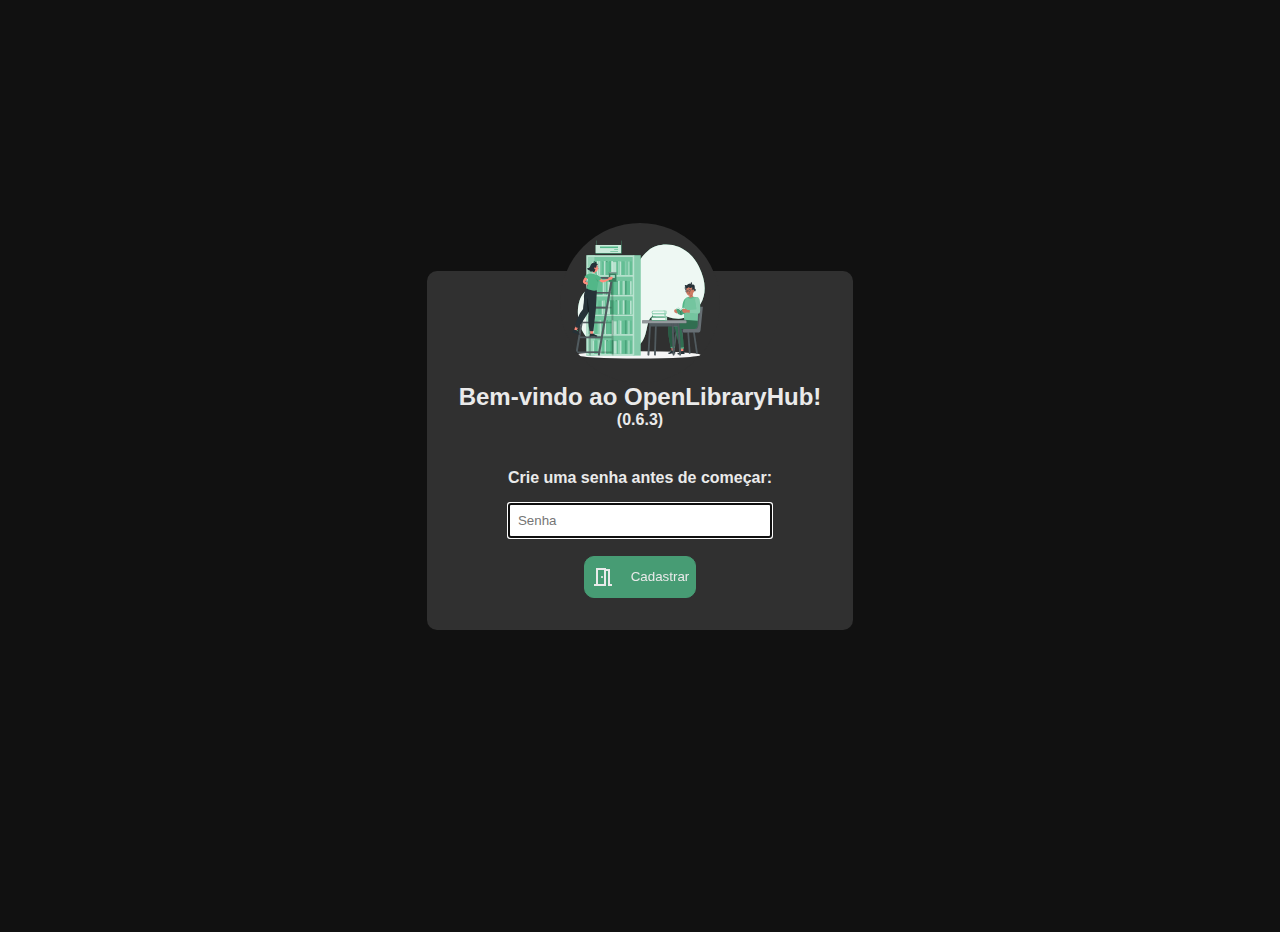
<file: index.html>
<!-- Licensed under the GPLv3 Licence. -->
<!-- OpenLibraryHub (https://github.com/1ukidev/OpenLibraryHub) -->

<!DOCTYPE html>
<html lang="pt-BR">

<head>
    <meta name="viewport" content="width=device-width, initial-scale=1.0">
    <meta charset="UTF-8">
    <title>OpenLibraryHub (0.6.2)</title>
    <link rel="stylesheet" href="css/style.css">
    <link rel="icon" href="
        data:image/svg+xml,
        <svg xmlns=%22http://www.w3.org/2000/svg%22 viewBox=%220 0 100 100%22>
            <text y=%22.9em%22 font-size=%2290%22>📕</text>
        </svg>
    ">
    <link href="https://fonts.googleapis.com/css2?family=Material+Symbols+Outlined" rel="stylesheet" />
</head>

<body>
    <noscript>
        <h3>Este site funciona apenas com o JavaScript habilitado!</h3>
    </noscript>

    <div id="lock"></div>
    <div id="others"></div>
    <div id="header"></div>
    <div id="content"></div>
    <div id="footer"></div>

    <script src="js/OpenLibraryHub.mjs" type="module"></script>
</body>

</html>
</file>
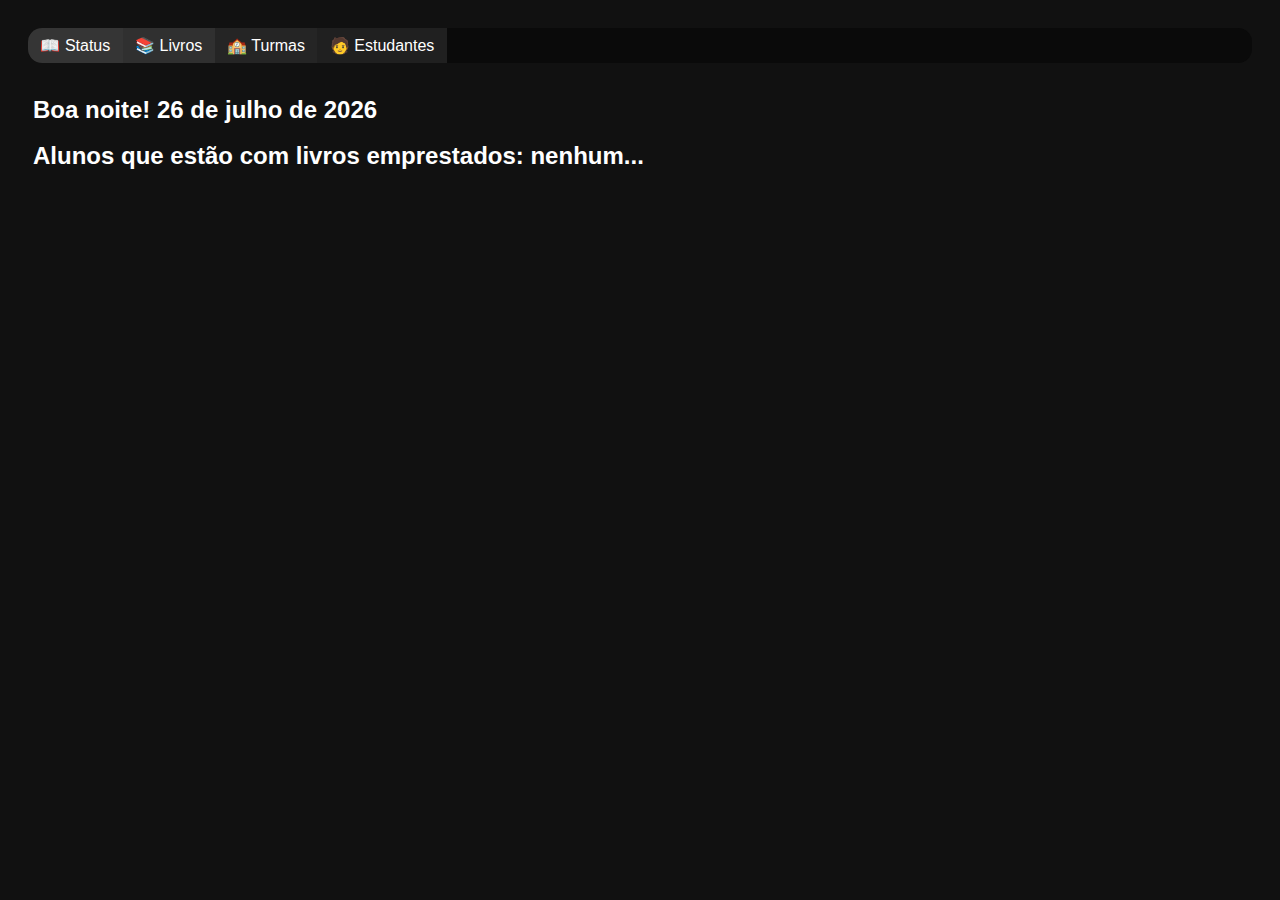
<file: OpenLibraryHub.html>
<!-- Licensed under the GPLv3 Licence. -->

<!DOCTYPE html>
<html lang="pt-BR">

<head>
    <!-- Metadados -->
    <meta charset="UTF-8">
    <meta name="viewport" content="width=device-width, initial-scale=1.0">
    <title>OpenLibraryHub (0.1.0)</title>

    <!-- CSS -->
    <style>
        * {
            font-family: 'Segoe UI Variable Display', 'Segoe UI', Helvetica, sans-serif;
        }
        
        body {
            background-color: #111111;
            color: #ffffff;
        }

        #header {
            padding-top: 20px;
            padding-left: 20px;
            padding-right: 20px;
        }

        #header ul {
            list-style-type: none;
            margin: 0;
            padding: 0;
            overflow: hidden;
            background-color: #0a0a0a;
            border-radius: 14px;
        }

        #header li {
            float: left;
        }

        #header li a {
            color: white;
            display: block;
            padding: 8px;
            cursor: pointer;
            user-select: none;
        }

        #header li a:hover {
            background-color: #111111;
        }

        .a-1 {
            background-color: #353535;
        }

        .a-2 {
            background-color: #303030;
        }

        .a-3 {
            background-color: #252525;
        }

        .a-4 {
            background-color: #202020;
        }

        #content {
            padding-left: 25px;
            padding-top: 15px;
        }
    </style>
</head>

<body onhashchange="route()">
     <!-- Divs -->
     <div id="header"></div>
     <div id="content"></div>
     <div id="footer"></div>

    <!-- JavaScript -->
    <script>
        // Global variables ---------------------------------------------
        const divHeader = document.getElementById("header");
        const divContent = document.getElementById("content");
        const divFooter = document.getElementById("footer");
        const version = "0.1.0";

        // Pages --------------------------------------------------------
        const changePage = (hash) => {
            return location.hash = hash;
        }

        const route = () => {
            switch (location.hash) {
                case "":
                    openMainContent();
                    break;
                case "#livros":
                    openBookPage();
                    break;
                case "#estudantes":
                    openStudentPage();
                    break;
                case "#turmas":
                    openClassPage();
                    break;
                default:
                    openMainContent();
                    break;
            }
        }

        const openMainHeader = () => {
            divHeader.innerHTML = `
                <ul>
                    <li><a onclick="changePage('#')" class="a-1">&nbsp;📖 Status&nbsp;</a></li>
                    <li><a onclick="changePage('livros')" class="a-2">&nbsp;📚 Livros&nbsp;</a></li>
                    <li><a onclick="changePage('turmas')" class="a-3">&nbsp;🏫 Turmas&nbsp;</a></li>
                    <li><a onclick="changePage('estudantes')" class="a-4">&nbsp;🧑 Estudantes&nbsp;</a></li>
                </ul>
                <br>
            `;
        }

        const openMainContent = () => {
            divContent.innerHTML = `
                <b><span class="generic-text" id="main-text-1" style="font-size: 24px;"></span></b>
                <br><br>
                <b><span class="generic-text" id="main-text-2" style="font-size: 24px;"></span></b>
            `;

            const mainText1 = document.getElementById("main-text-1");
            const hours = new Date().getHours();
            if (hours >=8 && hours < 12) {
                mainText1.innerHTML = "Bom dia! ";
            } else if (hours >= 12 && hours < 18) {
                mainText1.innerHTML = "Boa tarde! ";
            } else {
                mainText1.innerHTML = "Boa noite! ";
            }
            const opcoes = { year: 'numeric', month: 'long', day: 'numeric' };
            mainText1.innerHTML += new Date().toLocaleString('pt-BR', opcoes);

            const mainText2 = document.getElementById("main-text-2");
            mainText2.innerHTML = "Alunos que estão com livros emprestados: ";
            let lentBooks = [];

            for (let i = 0; i < localStorage.length; i++) {
                const key = localStorage.key(i);
                const student = localStorage.getItem(key);

                if (JSON.parse(student).type === "Student" && JSON.parse(student).lentBook !== null) {
                    const studentObject = JSON.parse(student);
                    const bookObject = JSON.parse(getBookByLocalStorageKey(studentObject.lentBook));
                    lentBooks.push(`${studentObject.name} - ${studentObject.schoolClass} - ${bookObject.name} - Data de entrega: ${bookObject.lentDate}`);
                }
            }

            if (lentBooks.length > 0) {
                const ul = document.createElement("ul");

                lentBooks.forEach(book => {
                    const li = document.createElement("li");
                    li.textContent = book;
                    ul.appendChild(li);
                });

                mainText2.appendChild(ul);
            } else {
                mainText2.innerHTML += "nenhum...";
            }
        }

        const openBookPage = () => {
            divContent.innerHTML = `
                <div id="form1">
                    <label for="bookName">Adicionar livro:</label>
                    <input type="text" id="bookName" placeholder="Nome">
                    <input type="text" id="bookAuthor" placeholder="Autor">
                    <input type="number" id="bookPages" placeholder="Quantidade de páginas">
                    <input type="number" id="bookYear" placeholder="Ano">
                    <button onclick="runForm1()">Adicionar</button>
                </div>
                <br>

                <div id="form2">
                    <label for="bookId">Verificar se o livro está cadastro pelo id:</label>
                    <input type="number" id="bookId">
                    <button onclick="runForm2()">Buscar</button>
                </div>
                <br>

                <div id="form7">
                    <label for="bookId2">Emprestar livro de id:</label>
                    <input type="number" id="bookId2">
                    <label for="studentId">para o estudante de id:</label>
                    <input type="number" id="studentId">
                    <label for="lentDate">Data de entrega:</label>
                    <input type="date" id="lentDate">
                    <button onclick="runForm7()">Emprestar</button>
                </div>
                <br>

                <div id="form8">
                    <label for="bookId3">Verificar se está emprestado o livro de id:</label>
                    <input type="number" id="bookId3">
                    <button onclick="runForm8()">Buscar</button>
                </div>
                <br>

                <div id="form9">
                    <label for="bookId4">Devolver livro de id:</label>
                    <input type="number" id="bookId4">
                    <button onclick="runForm9()">Devolver</button>
                </div>
                <br>

                <div id="form10">
                    <label for="bookId5">Remover livro de id:</label>
                    <input type="number" id="bookId5">
                    <button onclick="runForm10()">Remover</button>
                </div>
                <br>

                <button onclick="deleteLocalStorage()">Resetar tudo</button>
                <button onclick="makeBackupLocalStorage()">Fazer backup dos dados</button>

                <h2>Lista de livros:</h2>
                <ul id="bookList"></ul>
            `;
            
            showBookList();
        }

        const openStudentPage = () => {
            divContent.innerHTML = `
                <div id="form3">
                    <label for="studentName">Adicionar estudante:</label>
                    <input type="text" id="studentName" placeholder="Nome">
                    <select id="studentClass"></select>
                    <button onclick="runForm3()">Adicionar</button>
                </div>
                <br>

                <div id="form4">
                    <label for="studentId">Verificar se o estudante está cadastrado pelo id:</label>
                    <input type="number" id="studentId">
                    <button onclick="runForm4()">Buscar</button>
                </div>
                <br>

                <div id="form11">
                    <label>Remover estudante de id:</label>
                    <input type="number" id="studentId2">
                    <button onclick="runForm11()">Remover</button>
                </div>
                <br>

                <button onclick="deleteLocalStorage()">Resetar tudo</button>
                <button onclick="makeBackupLocalStorage()">Fazer backup dos dados</button>

                <h2>Lista de estudantes:</h2>
                <ul id="studentList"></ul>
            `;
            
            getAllClasses().forEach((schoolClass) => {
                const option = document.createElement("option");
                const schoolClassObject = JSON.parse(schoolClass);
                option.textContent = schoolClassObject.name;
                document.getElementById("studentClass").appendChild(option);
            });

            showStudentList();
        }

        const openClassPage = () => {
            divContent.innerHTML = `
                <div id="form5">
                    <label for="className">Adicionar turma:</label>
                    <input type="text" id="className" placeholder="Ex.: 3º Info">
                    <button onclick="runForm5()">Adicionar</button>
                </div>
                <br>

                <div id="form6">
                    <label for="classId">Verificar se a turma está cadastrada pelo id:</label>
                    <input type="number" id="classId">
                    <button onclick="runForm6()">Buscar</button>
                </div>
                <br>

                <div id="form12">
                    <label>Remover turma de id:</label>
                    <input type="number" id="classId2">
                    <button onclick="runForm12()">Remover</button>
                </div>
                <br>

                <button onclick="deleteLocalStorage()">Resetar tudo</button>
                <button onclick="makeBackupLocalStorage()">Fazer backup dos dados</button>

                <h2>Lista de turmas:</h2>
                <ul id="classList"></ul>
                <br>
            `;
            
            showClassList();
        }

        // Classes ------------------------------------------------------
        class Book {
            constructor(id, name, author, pages, year, lent, lentTo, lentDate) {
                this.id = id;
                this.name = name;
                this.author = author;
                this.pages = pages;
                this.year = year;
                this.lent = false;
                this.lentTo = null;
                this.lentDate = null;
            }
        }

        class Student {
            constructor(id, name, schoolClass, lentBook) {
                this.id = id;
                this.name = name;
                this.schoolClass = schoolClass;
                this.lentBook = null;
            }
        }

        class Class {
            constructor(id, name) {
                this.id = id;
                this.name = name;
            }
        }

        // localStorage -------------------------------------------------
        const addBook = (id, name, author, pages, year) => {
            console.log(`localStorage: salvando livro "${name}"...`);
            const book = new Book(id, name, author, pages, year);
            book.type = "Book";
            localStorage.setItem(localStorage.length++, JSON.stringify(book));
            console.log(`localStorage: livro "${name}" salvo com sucesso!`);
        }

        const getAllBooks = () => {
            const books = [];
            for (let i = 0; i < localStorage.length; i++) {
                const key = localStorage.key(i);
                const book = localStorage.getItem(key);
                if (JSON.parse(book).type == "Book") {
                    books.push(book);
                }
            }
            return books;
        }

        const getBookById = (id) => {
            console.log(`localStorage: procurando livro com id "${id}"...`);
            const books = getAllBooks();

            if (books.length == 0) {
                return console.error("localStorage: nenhum livro encontrado...");
            }
            
            for (let i = 0; i < localStorage.length; i++) {
                if (books[i] == null) {
                    continue;
                }
                const book = JSON.parse(books[i]);
                if (book.id == id) {
                    return book;
                }
            }

            return console.error(`localStorage: livro com id "${id}" não encontrado...`);
        }

        const getBookByLocalStorageKey = (key) => {
            console.log(`localStorage: procurando livro com chave "${key}"...`);
            const book = localStorage.getItem(key);
            if (JSON.parse(book).type == "Book") {
                return book;
            } else {
                return console.error(`localStorage: livro com chave "${key}" não encontrado...`);
            }
        }

        const showBookList = () => {
            const bookList = document.getElementById("bookList");
            const books = getAllBooks();

            bookList.innerHTML = "";
            books.forEach((book) => {
                const li = document.createElement("li");
                const bookObject = JSON.parse(book);
                li.textContent = "Nome: " + bookObject.name;
                li.textContent += " / Autor: " + bookObject.author;
                li.textContent += " / Páginas: " + bookObject.pages;
                li.textContent += " / Ano: " + bookObject.year;
                li.textContent += " / Id: " + bookObject.id;
                li.textContent += " / Emprestado: " + bookObject.lent;
                li.textContent += " / Emprestado para: " + bookObject.lentTo;
                li.textContent += " / Data de entrega: " + bookObject.lentDate;
                bookList.appendChild(li);
            });
        }

        const removeBookById = (id) => {
            console.log(`localStorage: removendo livro com id "${id}"...`);
            const book = getBookById(id);
            if (book) {
                for (let i = 0; i < localStorage.length; i++) {
                    const key = localStorage.key(i);
                    const student = localStorage.getItem(key);
                    if (JSON.parse(student).type == "Student" && JSON.parse(student).lentBook == id) {
                        const studentObject = JSON.parse(student);
                        studentObject.lentBook = null;
                        localStorage.setItem(studentObject.id, JSON.stringify(studentObject));
                    }
                }

                localStorage.removeItem(id);
                showBookList();
                console.log(`localStorage: livro removido com sucesso!`);
            }
        }

        const addStudent = (id, name, schoolClass) => {
            console.log(`localStorage: salvando estudante "${name}"...`);
            const student = new Student(id, name, schoolClass);
            student.type = "Student";
            localStorage.setItem(localStorage.length++, JSON.stringify(student));
            console.log(`localStorage: estudante "${name}" salvo com sucesso!`);
        }

        const getAllStudents = () => {
            const students = [];
            for (let i = 0; i < localStorage.length; i++) {
                const key = localStorage.key(i);
                const student = localStorage.getItem(key);
                if (JSON.parse(student).type == "Student") {
                    students.push(student);
                }
            }
            return students;
        }

        const getStudentById = (id) => {
            console.log(`localStorage: procurando estudante com id "${id}"...`);
            const students = getAllStudents();

            if (students.length == 0) {
                return console.error("localStorage: nenhum estudante encontrado...");
            }

            for (let i = 0; i < localStorage.length; i++) {
                if (students[i] == null) {
                    continue;
                }
                const student = JSON.parse(students[i]);
                if (student.id == id) {
                    return student;
                }
            }

            return console.error(`localStorage: estudante com id "${id}" não encontrado...`);
        }

        const getStudentByLocalStorageKey = (key) => {
            console.log(`localStorage: procurando estudante com chave "${key}"...`);
            const student = localStorage.getItem(key);
            if (JSON.parse(student).type == "Student") {
                return student;
            } else {
                return console.error(`localStorage: estudante com chave "${key}" não encontrado...`);
            }
        }

        const showStudentList = () => {
            const studentList = document.getElementById("studentList");
            const students = getAllStudents();

            studentList.innerHTML = "";
            students.forEach((student) => {
                const li = document.createElement("li");
                const studentObject = JSON.parse(student);
                li.textContent = "Nome: " + studentObject.name;
                li.textContent += " / Turma: " + studentObject.schoolClass;
                li.textContent += " / Id: " + studentObject.id;
                studentList.appendChild(li);
            });
        }

        const removeStudentById = (id) => {
            console.log(`localStorage: removendo estudante com id "${id}"...`);
            const student = getStudentById(id);
            if (student) {
                for (let i = 0; i < localStorage.length; i++) {
                    const key = localStorage.key(i);
                    const book = localStorage.getItem(key);
                    if (JSON.parse(book).type == "Book" && JSON.parse(book).lentTo == id) {
                        const bookObject = JSON.parse(book);
                        bookObject.lent = false;
                        bookObject.lentTo = null;
                        bookObject.lentDate = null;
                        localStorage.setItem(bookObject.id, JSON.stringify(bookObject));
                    }
                }

                localStorage.removeItem(id);
                showStudentList();
                console.log(`localStorage: estudante removido com sucesso!`);
            }
        }

        const addClass = (id, name) => {
            console.log(`localStorage: salvando turma "${name}""...`);
            const schoolClass = new Class(id, name);
            schoolClass.type = "Class";
            localStorage.setItem(localStorage.length++, JSON.stringify(schoolClass));
            console.log("localStorage: turma '" + name + "' salva com sucesso!");
        }

        const getAllClasses = () => {
            const classes = [];
            for (let i = 0; i < localStorage.length; i++) {
                const key = localStorage.key(i);
                const schoolClass = localStorage.getItem(key);
                if (JSON.parse(schoolClass).type == "Class") {
                    classes.push(schoolClass);
                }
            }
            return classes;
        }

        const getClassById = (id) => {
            console.log(`localStorage: procurando turma com id "${id}"...`);
            const classes = getAllClasses();

            if (classes.length == 0) {
                return console.error("localStorage: nenhuma turma encontrada...");
            }

            for (let i = 0; i < localStorage.length; i++) {
                if (classes[i] == null) {
                    continue;
                }
                const schoolClass = JSON.parse(classes[i]);
                if (schoolClass.id == id) {
                    return schoolClass;
                }
            }

            return console.error(`localStorage: turma com id "${id}" não encontrada...`);
        }

        const getClassByLocalStorageKey = (key) => {
            console.log(`localStorage: procurando turma com chave "${key}"...`);
            const schoolClass = localStorage.getItem(key);
            if (JSON.parse(schoolClass).type == "Class") {
                return schoolClass;
            } else {
                return console.error(`localStorage: turma com chave "${key}" não encontrada...`);
            }
        }

        const showClassList = () => {
            const classList = document.getElementById("classList");
            const classes = getAllClasses();

            classList.innerHTML = "";
            classes.forEach((schoolClass) => {
                const li = document.createElement("li");
                const schoolClassObject = JSON.parse(schoolClass);
                li.textContent = "Nome: " + schoolClassObject.name;
                li.textContent += " / Id: " + schoolClassObject.id;
                classList.appendChild(li);
            });
        }

        const removeClassById = (id) => {
            console.log(`localStorage: removendo turma com id "${id}"...`);
            const schoolClass = getClassById(id);
            if (schoolClass) {
                localStorage.removeItem(id);
                showClassList();
                console.log(`localStorage: turma removida com sucesso!`);
            }
        }

        const lendBook = (bookId, studentId, lentDate) => {
            console.log(`localStorage: emprestando livro "${bookId}" para o estudante "${studentId}"...`);
            const book = getBookById(bookId);
            const student = getStudentById(studentId);
            book.lent = true;
            book.lentTo = studentId;
            book.lentDate = lentDate.replace("-", "/").replace("-", "/");
            student.lentBook = bookId;
            localStorage.setItem(bookId, JSON.stringify(book));
            localStorage.setItem(studentId, JSON.stringify(student));
            console.log(`localStorage: livro "${bookId}" emprestado para o estudante "${studentId}" com sucesso!`);
        }

        const deleteLocalStorage = () => {
            console.log("localStorage: apagando todos os dados...");
            localStorage.clear();

            try {
                showBookList();
            } catch {}

            try {
                showStudentList();
            } catch {}

            try {
                showClassList();
            } catch {}

            console.log("localStorage: os dados foram apagados com sucesso!");
        }

        // Forms --------------------------------------------------------
        const runForm1 = () => {
            const bookName = document.getElementById("bookName");
            const bookAuthor = document.getElementById("bookAuthor");
            const bookPages = document.getElementById("bookPages");
            const bookYear = document.getElementById("bookYear");

            if (bookName.value && bookAuthor.value && bookPages.value && bookYear.value) {
                addBook(localStorage.length++, bookName.value, bookAuthor.value, bookPages.value, bookYear.value);
                bookName.value = "";
                bookAuthor.value = "";
                bookPages.value = "";
                bookYear.value = "";
                showBookList();
                return false;
            } else {
                alert("Por favor, insira todos os dados do livro.");
                return false;
            }
        }

        const runForm2 = () => {
            const bookName = document.getElementById("bookId");

            if (bookName.value) {
                if (getBookById(bookName.value)) {
                    alert(`O livro com id "${bookName.value}" está cadastrado.`);
                } else {
                    alert(`O livro com id "${bookName.value}" não está cadastrado.`);
                }
            } else {
                alert("Por favor, insira o id do livro.");
                return false;
            }
        }

        const runForm3 = () => {
            const studentName = document.getElementById("studentName");
            const studentClass = document.getElementById("studentClass");

            if (studentName.value) {
                addStudent(localStorage.length++, studentName.value, studentClass.value);
                studentName.value = "";
                showStudentList();
                return false;
            } else {
                alert("Por favor, insira o nome do estudante.");
                return false;
            }
        }

        const runForm4 = () => {
            const studentId = document.getElementById("studentId");

            if (studentId.value) {
                if (getStudentById(studentId.value)) {
                    alert(`O estudante com id "${studentId.value}" está cadastrado.`);
                } else {
                    alert(`O estudante com id "${studentId.value}" não está cadastrado.`);
                }
            } else {
                alert("Por favor, insira o id do estudante.");
                return false;
            }
        }

        const runForm5 = () => {
            const className = document.getElementById("className");

            if (className.value) {
                addClass(localStorage.length++, className.value);
                className.value = "";
                showClassList();
                return false;
            } else {
                alert("Por favor, insira o nome da turma.");
                return false;
            }
        }

        const runForm6 = () => {
            const classId = document.getElementById("classId");

            if (classId.value) {
                if (getClassById(classId.value)) {
                    alert(`A turma com id "${classId.value}" está cadastrada.`);
                } else {
                    alert(`A turma com id "${classId.value}" não está cadastrada.`);
                }
            } else {
                alert("Por favor, insira o id da turma.");
                return false;
            }
        }

        const runForm7 = () => {
            const bookId = document.getElementById("bookId2");
            const studentId = document.getElementById("studentId");
            const lentDate = document.getElementById("lentDate");

            if (bookId.value && studentId.value) {
                if (getBookById(bookId.value) && getStudentById(studentId.value) && lentDate.value) {
                    lendBook(bookId.value, studentId.value, lentDate.value);
                    bookId.value = "";
                    studentId.value = "";
                    lentDate.value = "";
                    showBookList();
                    alert("Livro emprestado com sucesso!");
                } else {
                    alert("O livro ou o estudante não está cadastrado.");
                    return false;
                }
            } else {
                alert("Por favor, insira todos os dados.");
                return false;
            }
        }

        const runForm8 = () => {
            const bookId = document.getElementById("bookId3");

            if (bookId.value) {
                const book = getBookById(bookId.value);
                if (book) {
                    if (book.lent) {
                        alert(`O livro com id "${bookId.value}" está emprestado para o estudante com id "${book.lentTo}".`);
                    } else {
                        alert(`O livro com id "${bookId.value}" não está emprestado.`);
                    }
                }
            } else {
                alert("Por favor, insira o id do livro.");
                return false;
            }
        }

        const runForm9 = () => {
            const bookId = document.getElementById("bookId4");

            if (bookId.value) {
                const book = getBookById(bookId.value);

                if (book) {
                    if (book.lent) {
                        const student = getStudentById(book.lentTo);
                        book.lent = false;
                        book.lentTo = null;
                        book.lentDate = null;
                        student.lentBook = null;
                        localStorage.setItem(bookId.value, JSON.stringify(book));
                        localStorage.setItem(student.id, JSON.stringify(student));
                        showBookList();
                        alert(`O livro com id "${bookId.value}" foi devolvido com sucesso!`);
                    } else {
                        alert(`O livro com id "${bookId.value}" não está emprestado.`);
                    }
                }
            } else {
                alert("Por favor, insira o id do livro.");
                return false;
            }
        }

        const runForm10 = () => {
            const bookId = document.getElementById("bookId5");

            if (bookId.value) {
                removeBookById(bookId.value);
            } else {
                alert("Por favor, insira o id do livro.");
                return false;
            }
        }

        const runForm11 = () => {
            const studentId = document.getElementById("studentId2");

            if (studentId.value) {
                removeStudentById(studentId.value);
            } else {
                alert("Por favor, insira o id do estudante.");
                return false;
            }
        }

        const runForm12 = () => {
            const classId = document.getElementById("classId2");

            if (classId.value) {
                removeClassById(classId.value);
            } else {
                alert("Por favor, insira o id da turma.");
                return false;
            }
        }

        // Others -------------------------------------------------------
        const checkUpdate = () => {
            console.log("Verificando atualizações...");

            // TODO: fix this
            fetch("https://raw.githubusercontent.com/1ukidev/OpenLibraryHub/main/VERSION")
                .then((response) => {
                    return response.text();
                })
                .then((data) => {
                    console.log(`Versão atual: ${version}`);
                    console.log(`Retorno: ${data}`);

                    if (data == version) {
                        alert("Você está usando a versão mais recente!");
                        console.log("Você está usando a versão mais recente!");
                    } else {
                        alert("Há uma atualização disponível! Acesse 'https://github.com/1ukidev/OpenLibraryHub' para baixar a nova versão.");
                        console.log("Há uma atualização disponível! Acesse 'https://github.com/1ukidev/OpenLibraryHub' para baixar a nova versão.");
                    }
                })
                .catch((error) => {
                    return console.error(`Erro ao verificar atualizações: ${error}`);
                });
        }

        const makeBackupLocalStorage = () => {
            console.log("Fazendo backup...");
            let values;
            for (let i = 0; i < localStorage.length; i++) {
                const key = localStorage.key(i);
                values += localStorage.getItem(key);
            }
            if (values == undefined) {
                alert("Erro ao fazer backup: nenhum dado encontrado.");
                return console.error("Erro ao fazer backup: nenhum dado encontrado.");
            }
            const valuesBase64 = btoa(values.replace("undefined", ""));

            const link = document.createElement("a");
            link.href = `data:text/plain;base64,${valuesBase64}`;
            link.download = "OpenLibraryHubBackup.txt";
            link.click();

            console.log("Backup feito com sucesso!");
        }

        // Initialization -----------------------------------------------
        document.body.onload = () => {
            console.log(`Inicializando OpenLibraryHub (${version})...`);
            openMainHeader();
            route();
            console.log("Inicializado com sucesso!");
        }
    </script>
</body>

</html>
</file>
<file: css/style.css>
* {
    font-family: 'Segoe UI Variable Display', 'Segoe UI', Helvetica, sans-serif;
    margin: 0;
    padding: 0;
}

:root {
    --cor-preto: #111111;
    --cor-cinza: #303030;
    --cor-branco: #EAEAEA;
    --cor-verde: #479c74;
}

h2 {
    margin-bottom: .5rem;
}

.button {
    background-color: var(--cor-verde);
    color: var(--cor-branco);
    padding: .5rem 2rem;
    border: 1px solid var(--cor-verde);
    border-radius: 10px;
    transition: .2s;
    display: flex;
    justify-content: center;
    align-items: center;
}

.button:hover {
    background-color: var(--cor-preto);
    color: var(--cor-verde);
}

.button span {
    margin-right: 1rem;
}

.buttons-container {
    display: flex;
    margin-bottom: 2rem;
}

.table-container {
    margin-top: 1.5rem;
}

table th {
    background-color: var(--cor-cinza);
    border: 1px solid var(--cor-preto);
    text-align: left;
    padding: .5rem;
}

table td {
    background-color: var(--cor-preto);
    border: 1px solid var(--cor-cinza);
    text-align: left;
    padding: .5rem;
}

body {
    background-color: var(--cor-preto);
    color: var(--cor-branco);
    height: 100vh;
}

/* Menu */

.menu-container {
    width: 100%;
    background-color: var(--cor-cinza);
}

.menu {
    display: flex;
    list-style: none;
}

.menu-item {
    display: flex;
    justify-content: center;
    align-items: center;
    padding: 1rem 1.5rem;
    cursor: pointer;
    transition: .2s;
    user-select: none;
}

.menu-item span {
    margin-right: .7rem;
}

.menu-item:hover {
    background-color: var(--cor-verde);
}

.menu_item-select {
    background-color: var(--cor-verde);
}

/* lock */

#lock {
    display: flex;
    justify-content: center;
    align-items: center;
}

.lock-container {
    background-color: var(--cor-cinza);
    display: flex;
    flex-direction: column;
    align-items: center;
    padding: 2rem;
    border-radius: 10px;
}

.lock-icon {
    width: 10rem;
    background-color: var(--cor-cinza);
    margin-top: -5rem;
    border-radius: 100%;
}

.lock-container h1 {
    font-size: 1.5rem;
}

.lock-container h2 {
    font-size: 1rem;
}

.lock-buttons, .lock-form {
    margin-top: 2rem;
    display: flex;
}

.lock-buttons button:nth-child(1) {
    margin-right: 3rem;
}

.lock-form {
    flex-direction: column;
}

.lock-form h2 {
    margin-bottom: 1rem;
}

.lock-form input {
    padding: .5rem 0 .5rem .5rem;
}

.lock-form button {
    width: 7rem;
    margin: 0 auto;
}

/* Content */

#content {
    max-width: 79rem;
    width: 100%;
    margin: 0 auto;
    padding: 1rem;
}

#sectionSearch {
    padding-right: 1rem;
    margin-left: .5rem;
}

aside {
    position: absolute;
    top: 0;
    right: 0;
    background-color: var(--cor-cinza);
    border-radius: 10px;
    padding: 2rem;
    margin: 10rem 1rem 0 0;
    text-align: center;
    box-shadow: 0 0 10px var(--cor-preto);
}

#btnBack {
    background-color: var(--cor-preto);
    border: 1px solid var(--cor-preto);
    border-radius: 10px;
    color: var(--cor-branco);
    padding: .3rem .5rem;
    display: flex;
    align-items: center;
    justify-content: center;
    transition: .2s;
}

#btnBack span {
    margin-right: .5rem;
    font-size: 1rem;
}

#btnBack:hover {
    background-color: var(--cor-cinza);
}

.form {
    display: flex;
    flex-direction: column;
    margin-top: 1rem;
    text-align: left;
}

.form label {
    margin-bottom: -1rem;
}

.form-icon {
    background-color: var(--cor-cinza);
    width: 10rem;
    height: 10rem;
    border-radius: 100%;
    padding: 1rem;
    margin: -7.5rem auto 0 auto;
}

.form input {
    padding: .5rem 0 .5rem .5rem;
    width: 20rem;
}

.form select {
    padding: .5rem 0 .5rem .5rem;
    width: 20.8rem;
}

.form button {
    background-color: var(--cor-verde);
    color: var(--cor-branco);
    border: 1px solid var(--cor-verde);
    width: 10rem;
    margin: 0 auto;
    padding: .7rem .7rem;
    border-radius: 10px;
    transition: .2s;
}

.form button:hover {
    background-color: var(--cor-cinza);
    color: var(--cor-verde);
}

section {
    margin-bottom: 2rem;
}
</file>
